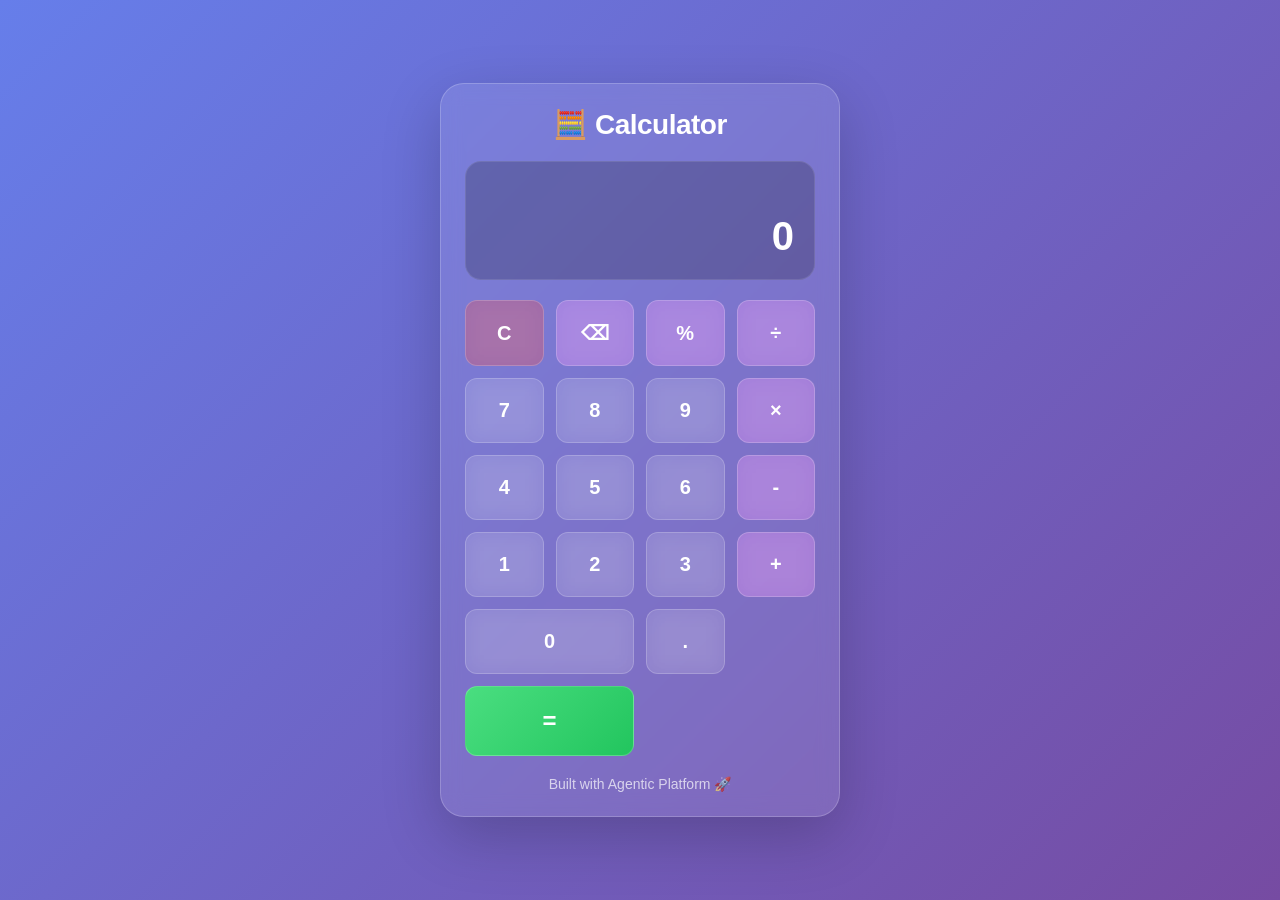
<file: calculator-app/index.html>
<!DOCTYPE html>
<html lang="en">
<head>
    <meta charset="UTF-8">
    <meta name="viewport" content="width=device-width, initial-scale=1.0">
    <title>Modern Calculator</title>
    <link rel="stylesheet" href="styles.css">
</head>
<body>
    <div class="container">
        <div class="calculator">
            <div class="calculator-header">
                <h1>🧮 Calculator</h1>
            </div>

            <div class="display-container">
                <div class="display-history" id="history"></div>
                <div class="display" id="display">0</div>
            </div>

            <div class="buttons">
                <!-- Row 1: Clear and operators -->
                <button class="btn btn-clear" onclick="calculator.clear()">C</button>
                <button class="btn btn-operator" onclick="calculator.delete()">⌫</button>
                <button class="btn btn-operator" onclick="calculator.operation('%')">%</button>
                <button class="btn btn-operator" onclick="calculator.operation('÷')">÷</button>

                <!-- Row 2: Numbers 7-9 -->
                <button class="btn btn-number" onclick="calculator.appendNumber('7')">7</button>
                <button class="btn btn-number" onclick="calculator.appendNumber('8')">8</button>
                <button class="btn btn-number" onclick="calculator.appendNumber('9')">9</button>
                <button class="btn btn-operator" onclick="calculator.operation('×')">×</button>

                <!-- Row 3: Numbers 4-6 -->
                <button class="btn btn-number" onclick="calculator.appendNumber('4')">4</button>
                <button class="btn btn-number" onclick="calculator.appendNumber('5')">5</button>
                <button class="btn btn-number" onclick="calculator.appendNumber('6')">6</button>
                <button class="btn btn-operator" onclick="calculator.operation('-')">-</button>

                <!-- Row 4: Numbers 1-3 -->
                <button class="btn btn-number" onclick="calculator.appendNumber('1')">1</button>
                <button class="btn btn-number" onclick="calculator.appendNumber('2')">2</button>
                <button class="btn btn-number" onclick="calculator.appendNumber('3')">3</button>
                <button class="btn btn-operator" onclick="calculator.operation('+')">+</button>

                <!-- Row 5: 0 and decimal -->
                <button class="btn btn-number btn-zero" onclick="calculator.appendNumber('0')">0</button>
                <button class="btn btn-number" onclick="calculator.appendNumber('.')">.</button>
                <button class="btn btn-equals" onclick="calculator.calculate()">=</button>
            </div>

            <div class="footer">
                <p>Built with Agentic Platform 🚀</p>
            </div>
        </div>
    </div>

    <script src="script.js"></script>
</body>
</html>
</file>
<file: calculator-app/styles.css>
/* ============================================
   Modern Calculator - Lovable-Inspired Design
   ============================================ */

* {
    margin: 0;
    padding: 0;
    box-sizing: border-box;
}

:root {
    /* Color Palette */
    --primary: #667eea;
    --secondary: #764ba2;
    --accent: #f093fb;
    --success: #4ade80;
    --bg-gradient-start: #667eea;
    --bg-gradient-end: #764ba2;
    --glass-bg: rgba(255, 255, 255, 0.1);
    --glass-border: rgba(255, 255, 255, 0.2);
    --text-light: #ffffff;
    --text-muted: rgba(255, 255, 255, 0.7);
    --shadow: rgba(0, 0, 0, 0.2);
}

body {
    font-family: 'Inter', -apple-system, BlinkMacSystemFont, 'Segoe UI', sans-serif;
    background: linear-gradient(135deg, var(--bg-gradient-start) 0%, var(--bg-gradient-end) 100%);
    min-height: 100vh;
    display: flex;
    align-items: center;
    justify-content: center;
    padding: 20px;
}

.container {
    width: 100%;
    max-width: 400px;
}

/* ============================================
   Calculator Card
   ============================================ */

.calculator {
    background: var(--glass-bg);
    backdrop-filter: blur(10px);
    border-radius: 24px;
    padding: 24px;
    box-shadow: 0 20px 60px var(--shadow);
    border: 1px solid var(--glass-border);
    animation: fadeIn 0.3s ease-out;
}

@keyframes fadeIn {
    from {
        opacity: 0;
        transform: translateY(20px);
    }
    to {
        opacity: 1;
        transform: translateY(0);
    }
}

.calculator-header {
    text-align: center;
    margin-bottom: 20px;
}

.calculator-header h1 {
    color: var(--text-light);
    font-size: 28px;
    font-weight: 700;
    letter-spacing: -0.5px;
}

/* ============================================
   Display
   ============================================ */

.display-container {
    background: rgba(0, 0, 0, 0.2);
    border-radius: 16px;
    padding: 20px;
    margin-bottom: 20px;
    min-height: 100px;
    display: flex;
    flex-direction: column;
    justify-content: flex-end;
    border: 1px solid rgba(255, 255, 255, 0.1);
}

.display-history {
    color: var(--text-muted);
    font-size: 16px;
    min-height: 24px;
    text-align: right;
    margin-bottom: 8px;
    overflow-x: auto;
    white-space: nowrap;
}

.display {
    color: var(--text-light);
    font-size: 40px;
    font-weight: 600;
    text-align: right;
    word-wrap: break-word;
    overflow-x: auto;
    white-space: nowrap;
}

/* ============================================
   Buttons Grid
   ============================================ */

.buttons {
    display: grid;
    grid-template-columns: repeat(4, 1fr);
    gap: 12px;
}

.btn {
    background: rgba(255, 255, 255, 0.15);
    border: 1px solid rgba(255, 255, 255, 0.2);
    border-radius: 12px;
    padding: 20px;
    font-size: 20px;
    font-weight: 600;
    color: var(--text-light);
    cursor: pointer;
    transition: all 0.2s ease;
    backdrop-filter: blur(10px);
}

.btn:hover {
    background: rgba(255, 255, 255, 0.25);
    transform: translateY(-2px);
    box-shadow: 0 4px 12px rgba(0, 0, 0, 0.15);
}

.btn:active {
    transform: translateY(0);
    box-shadow: 0 2px 6px rgba(0, 0, 0, 0.1);
}

/* Button Variants */
.btn-number {
    background: rgba(255, 255, 255, 0.1);
}

.btn-operator {
    background: rgba(246, 147, 251, 0.3);
    font-weight: 700;
}

.btn-operator:hover {
    background: rgba(246, 147, 251, 0.5);
}

.btn-clear {
    background: rgba(239, 68, 68, 0.3);
    font-weight: 700;
}

.btn-clear:hover {
    background: rgba(239, 68, 68, 0.5);
}

.btn-equals {
    background: linear-gradient(135deg, var(--success) 0%, #22c55e 100%);
    grid-column: span 2;
    font-weight: 700;
    font-size: 24px;
}

.btn-equals:hover {
    background: linear-gradient(135deg, #22c55e 0%, var(--success) 100%);
    box-shadow: 0 6px 20px rgba(74, 222, 128, 0.4);
}

.btn-zero {
    grid-column: span 2;
}

/* ============================================
   Footer
   ============================================ */

.footer {
    margin-top: 20px;
    text-align: center;
}

.footer p {
    color: var(--text-muted);
    font-size: 14px;
}

/* ============================================
   Responsive Design
   ============================================ */

@media (max-width: 480px) {
    .calculator {
        padding: 16px;
    }

    .display {
        font-size: 32px;
    }

    .btn {
        padding: 16px;
        font-size: 18px;
    }
}

/* ============================================
   Animations
   ============================================ */

@keyframes pulse {
    0%, 100% {
        opacity: 1;
    }
    50% {
        opacity: 0.7;
    }
}

.calculating {
    animation: pulse 0.5s ease-in-out;
}
</file>
